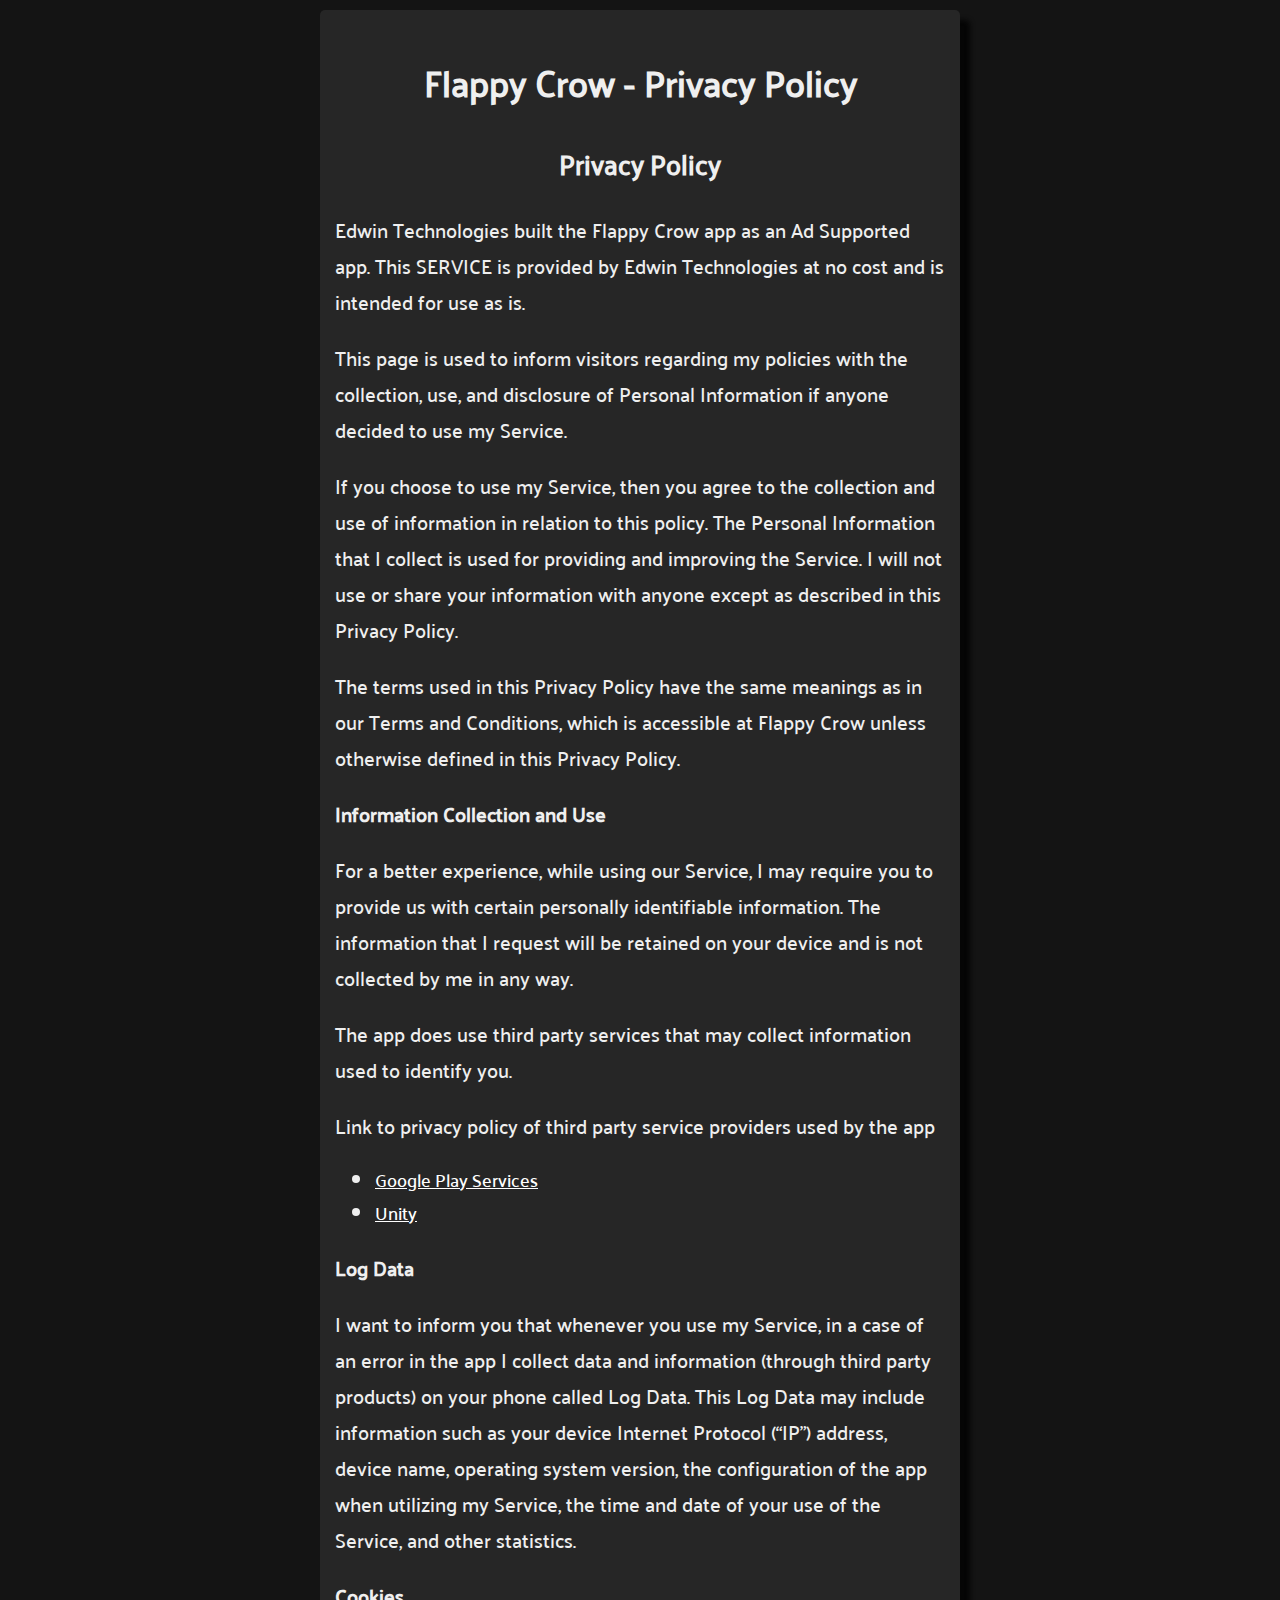
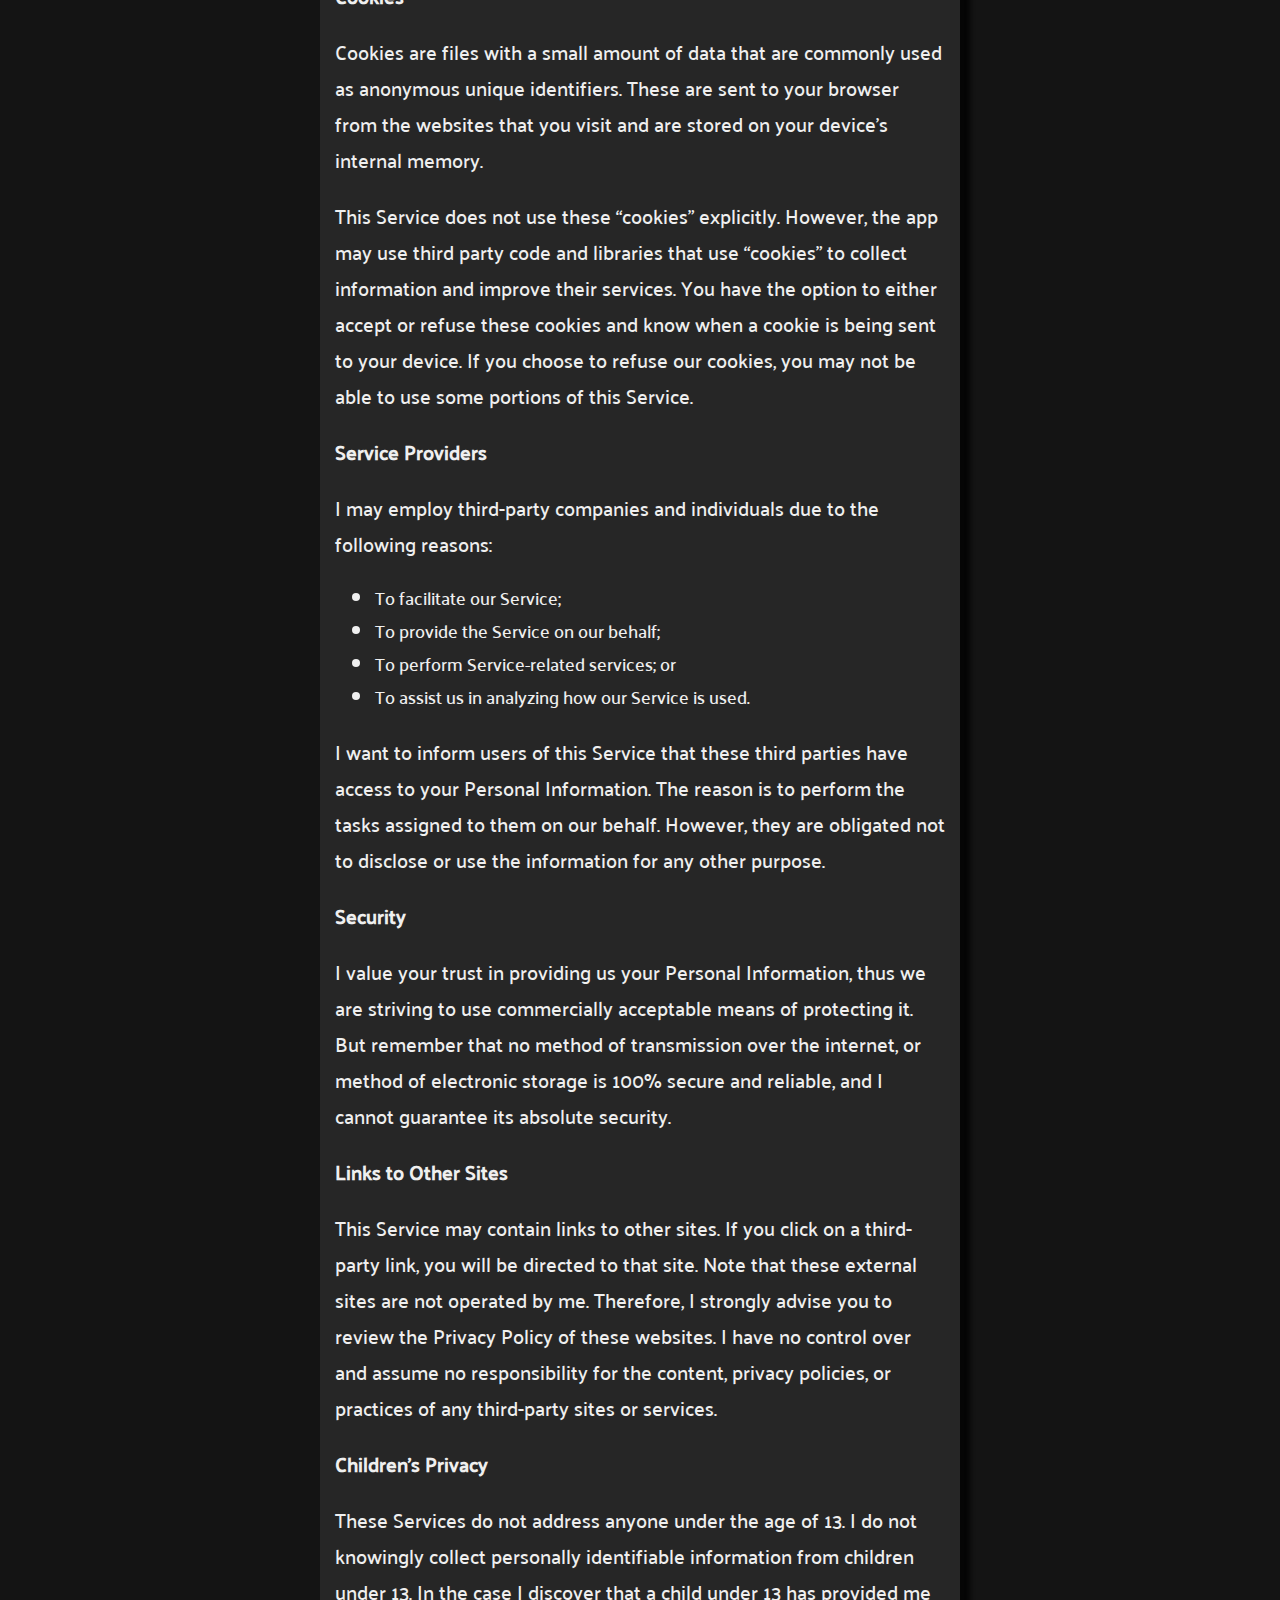
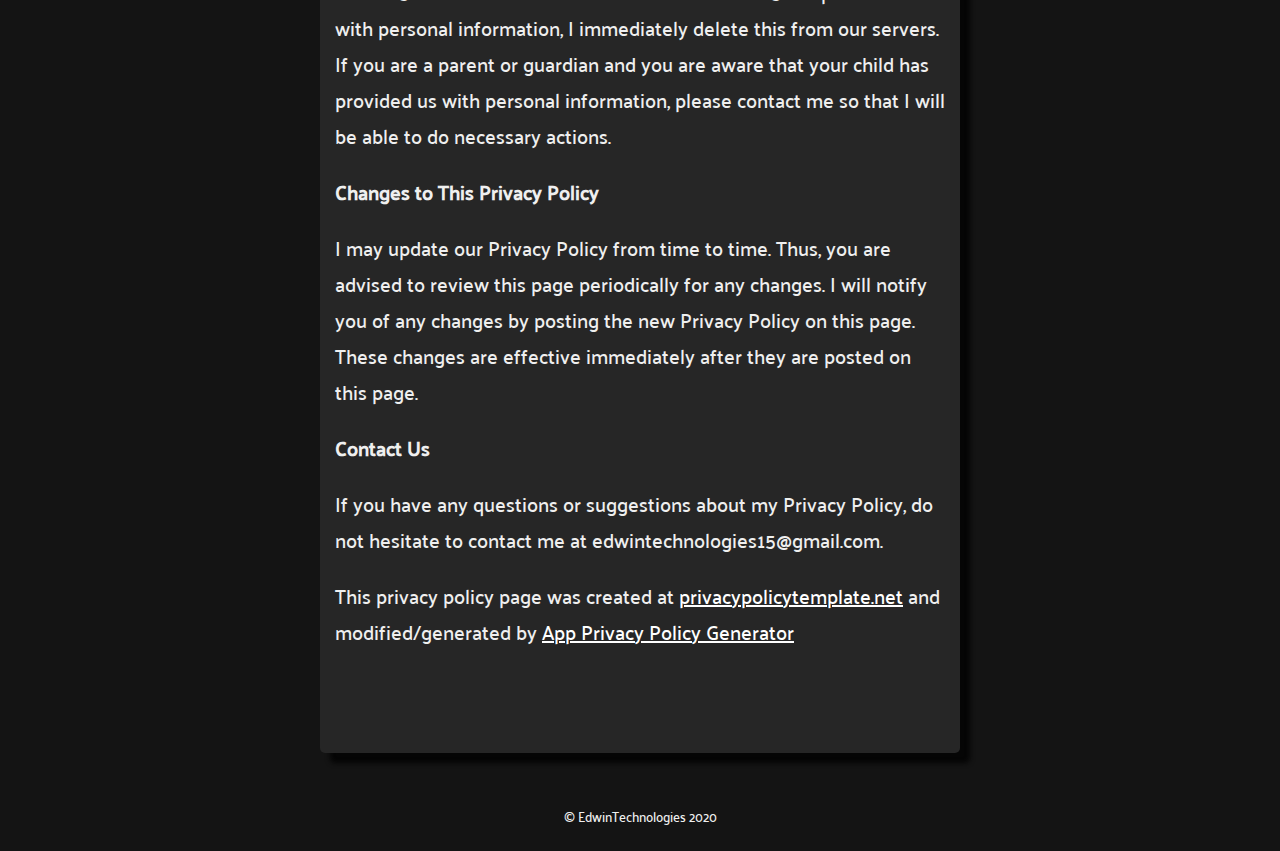
<file: external/ps_privacy_policy/FlappyCrow/index.html>
<!DOCTYPE html>
<html>
<head>
	<title>Privacy Policy</title>
	<link rel="stylesheet" type="text/css" href="stylesheet.css">
</head>


<body>

	<div>

	<h1 align="center"><span>Flappy Crow - Privacy Policy</span></h1>
	

    <h2>Privacy Policy</h2> <p>
                    Edwin Technologies built the Flappy Crow app as
                    an Ad Supported app. This SERVICE is provided by
                    Edwin Technologies at no cost and is intended for
                    use as is.
                  </p> <p>
                    This page is used to inform visitors regarding
                    my policies with the collection, use, and
                    disclosure of Personal Information if anyone decided to use
                    my Service.
                  </p> <p>
                    If you choose to use my Service, then you agree
                    to the collection and use of information in relation to this
                    policy. The Personal Information that I collect is
                    used for providing and improving the Service.
                    I will not use or share your
                    information with anyone except as described in this Privacy
                    Policy.
                  </p> <p>
                    The terms used in this Privacy Policy have the same meanings
                    as in our Terms and Conditions, which is accessible at
                    Flappy Crow unless otherwise defined in this Privacy
                    Policy.
                  </p> <p><strong>Information Collection and Use</strong></p> <p>
                    For a better experience, while using our Service,
                    I may require you to provide us with certain
                    personally identifiable information. The
                    information that I request will be
                    retained on your device and is not collected by me in any way.
                  </p> <p>
                    The app does use third party services that may collect
                    information used to identify you.
                  </p><p>
                      Link to privacy policy of third party service providers
                      used by the app
                    </p> <ul><li><a href="https://www.google.com/policies/privacy/" target="_blank">Google Play Services</a></li><!----><!----><!----><!----><!----><!----><!----><!----><!----><!----><li><a href="https://unity3d.com/legal/privacy-policy" target="_blank">Unity</a></li><!----><!----></ul> <p><strong>Log Data</strong></p> <p>
                    I want to inform you that whenever
                    you use my Service, in a case of an error in the
                    app I collect data and information (through third
                    party products) on your phone called Log Data. This Log Data
                    may include information such as your device Internet
                    Protocol (“IP”) address, device name, operating system
                    version, the configuration of the app when utilizing
                    my Service, the time and date of your use of the
                    Service, and other statistics.
                  </p> <p><strong>Cookies</strong></p> <p>
                    Cookies are files with a small amount of data that are
                    commonly used as anonymous unique identifiers. These are
                    sent to your browser from the websites that you visit and
                    are stored on your device's internal memory.
                  </p> <p>
                    This Service does not use these “cookies” explicitly.
                    However, the app may use third party code and libraries that
                    use “cookies” to collect information and improve their
                    services. You have the option to either accept or refuse
                    these cookies and know when a cookie is being sent to your
                    device. If you choose to refuse our cookies, you may not be
                    able to use some portions of this Service.
                  </p> <p><strong>Service Providers</strong></p> <p>
                    I may employ third-party companies
                    and individuals due to the following reasons:
                  </p> <ul><li>To facilitate our Service;</li> <li>To provide the Service on our behalf;</li> <li>To perform Service-related services; or</li> <li>To assist us in analyzing how our Service is used.</li></ul> <p>
                    I want to inform users of this
                    Service that these third parties have access to your
                    Personal Information. The reason is to perform the tasks
                    assigned to them on our behalf. However, they are obligated
                    not to disclose or use the information for any other
                    purpose.
                  </p> <p><strong>Security</strong></p> <p>
                    I value your trust in providing us
                    your Personal Information, thus we are striving to use
                    commercially acceptable means of protecting it. But remember
                    that no method of transmission over the internet, or method
                    of electronic storage is 100% secure and reliable, and
                    I cannot guarantee its absolute security.
                  </p> <p><strong>Links to Other Sites</strong></p> <p>
                    This Service may contain links to other sites. If you click
                    on a third-party link, you will be directed to that site.
                    Note that these external sites are not operated by
                    me. Therefore, I strongly advise you to
                    review the Privacy Policy of these websites.
                    I have no control over and assume no
                    responsibility for the content, privacy policies, or
                    practices of any third-party sites or services.
                  </p> <p><strong>Children’s Privacy</strong></p> <p>
                    These Services do not address anyone under the age of 13.
                    I do not knowingly collect personally
                    identifiable information from children under 13. In the case
                    I discover that a child under 13 has provided
                    me with personal information,
                    I immediately delete this from our servers. If you
                    are a parent or guardian and you are aware that your child
                    has provided us with personal information, please contact
                    me so that I will be able to do
                    necessary actions.
                  </p> <p><strong>Changes to This Privacy Policy</strong></p> <p>
                    I may update our Privacy Policy from
                    time to time. Thus, you are advised to review this page
                    periodically for any changes. I will
                    notify you of any changes by posting the new Privacy Policy
                    on this page. These changes are effective immediately after
                    they are posted on this page.
                  </p> <p><strong>Contact Us</strong></p> <p>
                    If you have any questions or suggestions about
                    my Privacy Policy, do not hesitate to contact
                    me at edwintechnologies15@gmail.com.
                  </p> <p>
                    This privacy policy page was created at
                    <a href="https://privacypolicytemplate.net" target="_blank">privacypolicytemplate.net</a>
                    and modified/generated by
                    <a href="https://app-privacy-policy-generator.firebaseapp.com/" target="_blank">App Privacy Policy Generator</a></p>

	<br>
	<br>
	<br>

	</div>


	<footer>

	<p class="Footer">&copy EdwinTechnologies 2020</p>

	</footer>
	

</body>


</html>
</file>
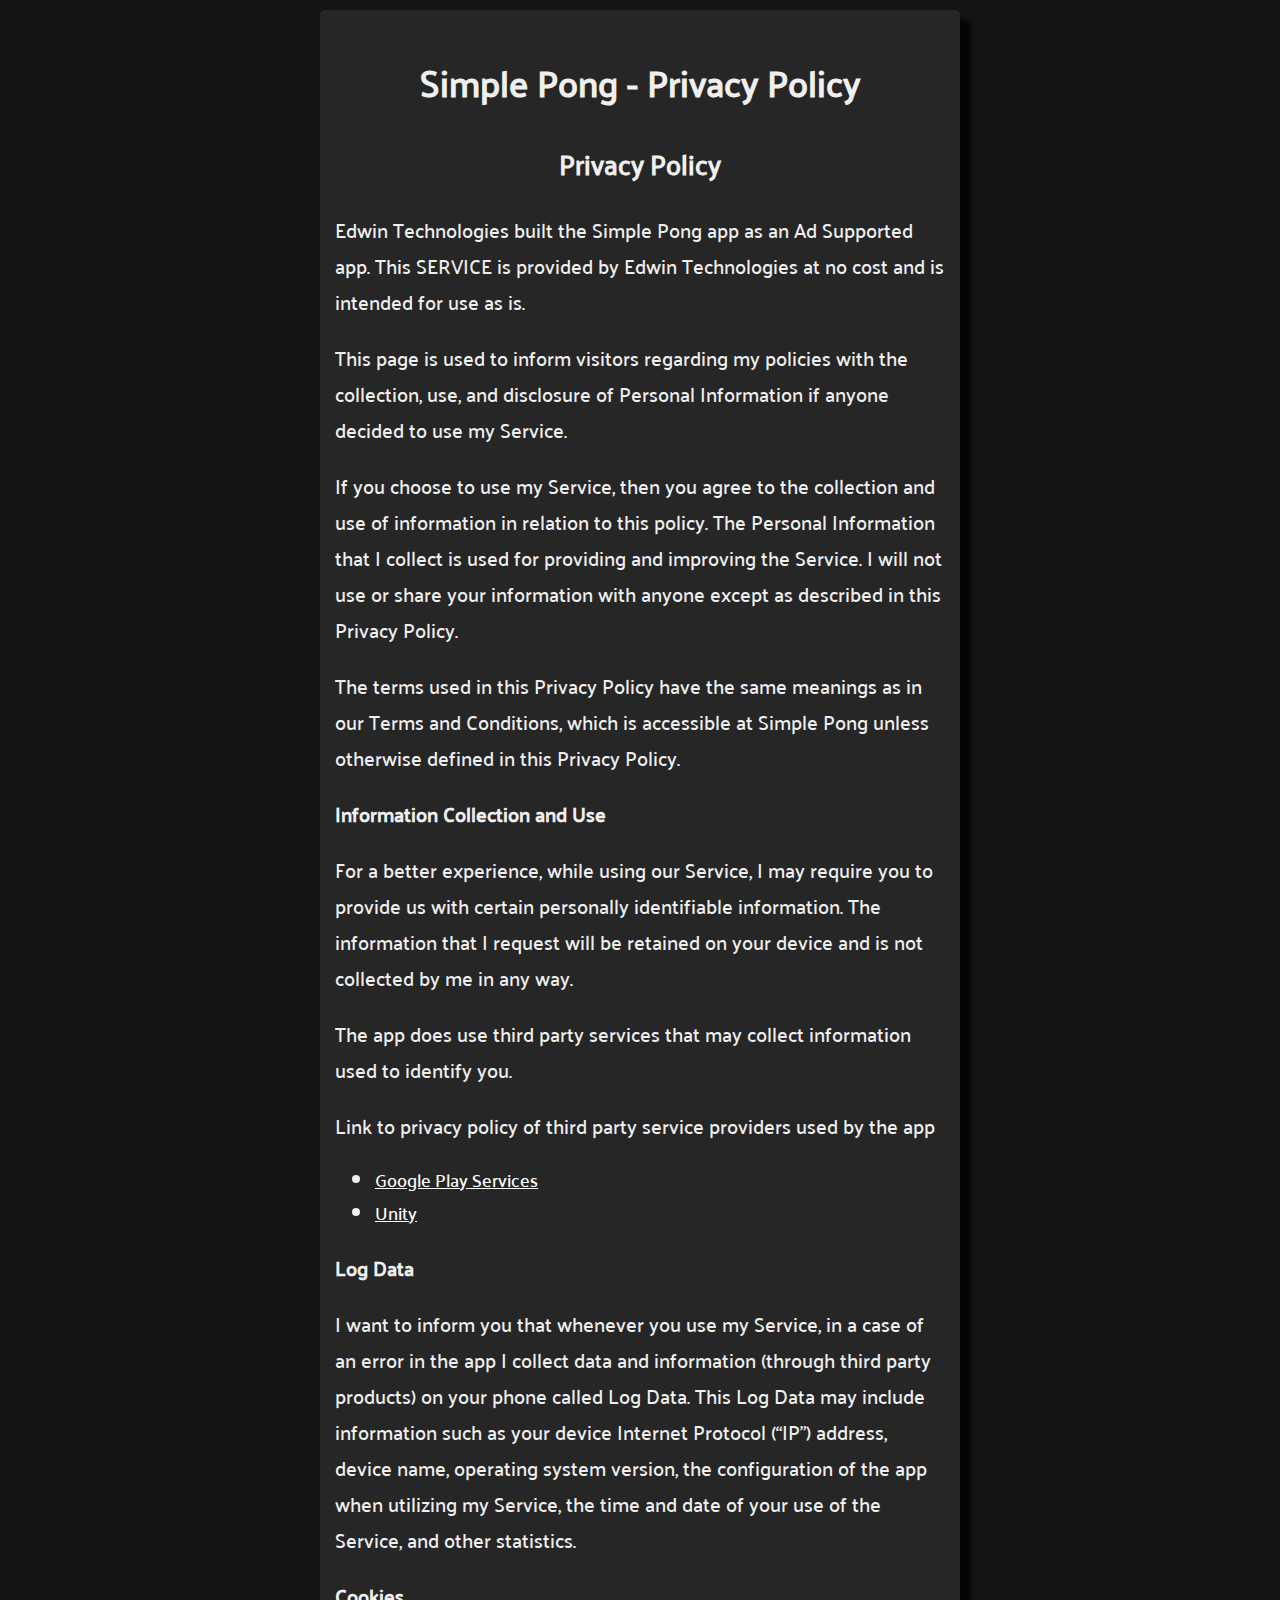
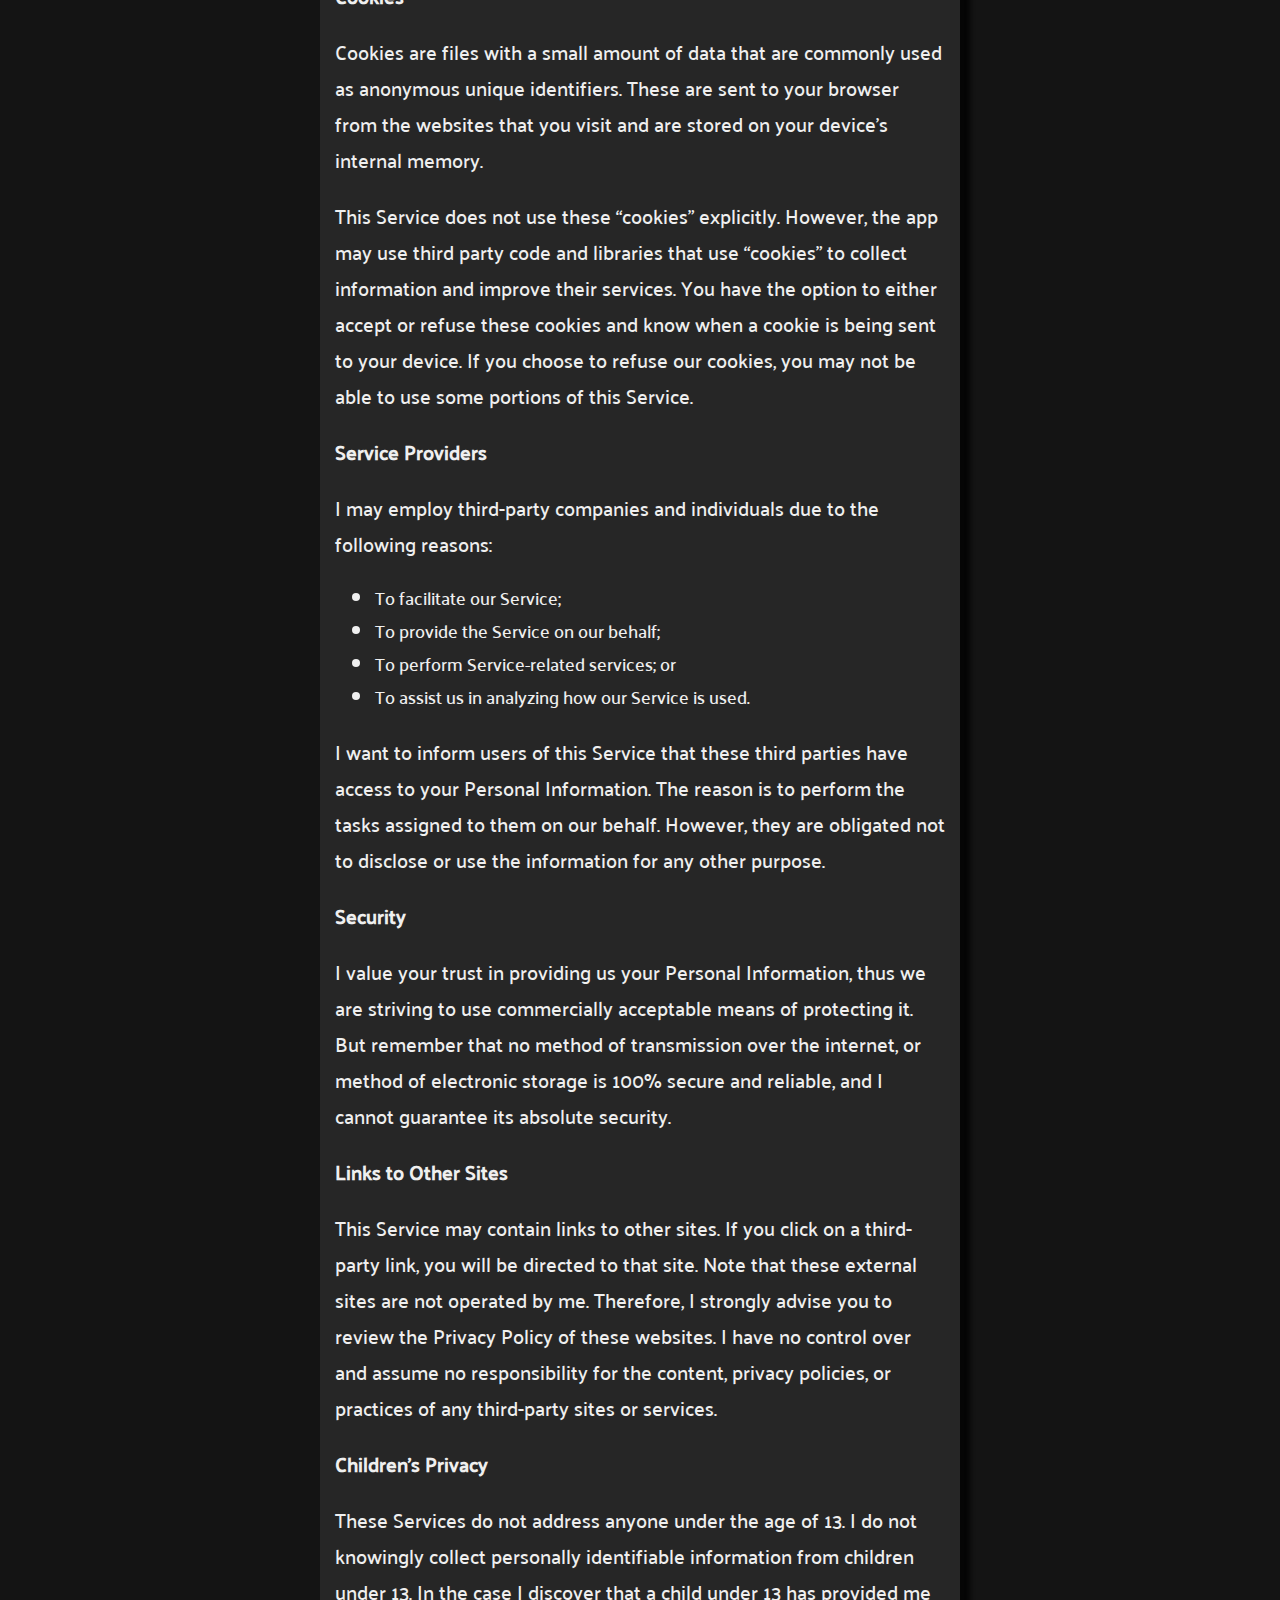
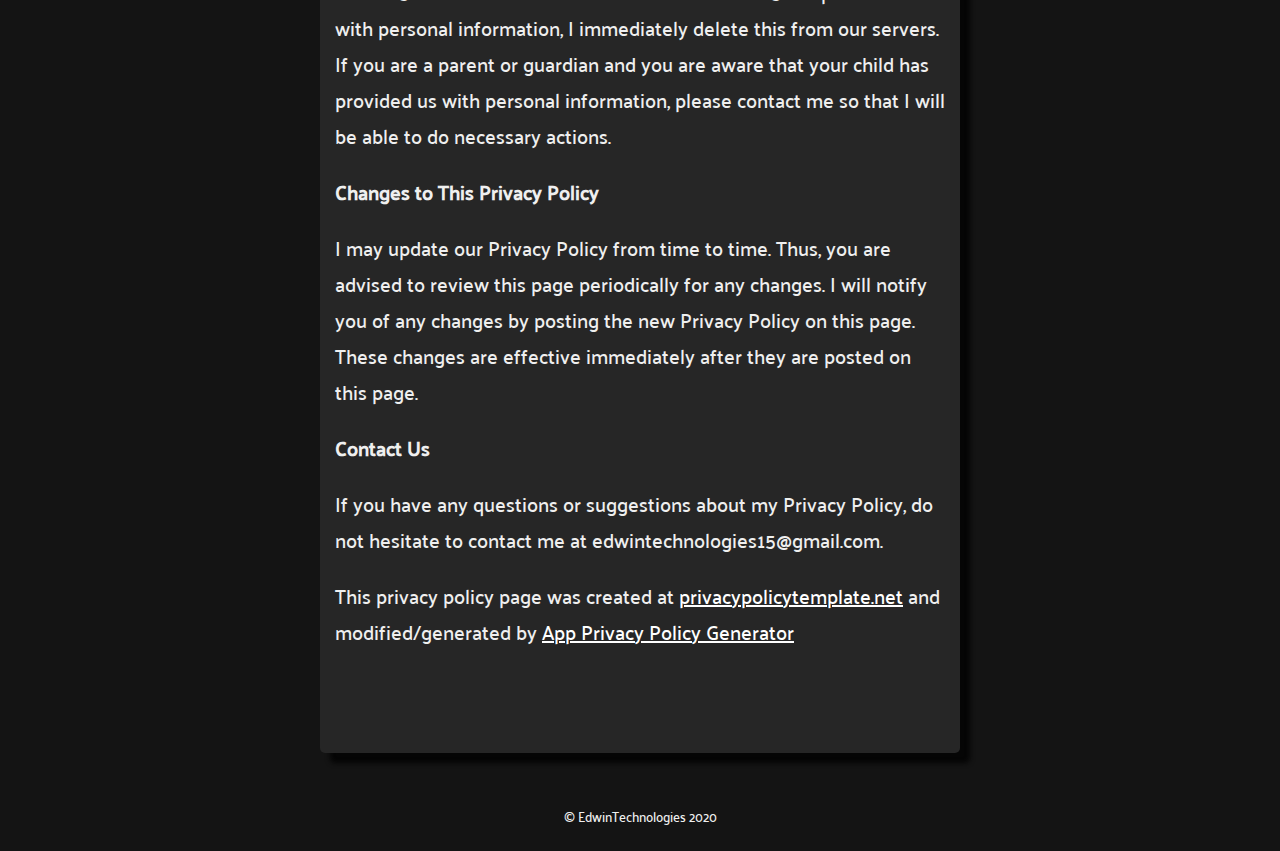
<file: external/ps_privacy_policy/SimplePong/index.html>
<!DOCTYPE html>
<html>
<head>
	<title>Privacy Policy</title>
	<link rel="stylesheet" type="text/css" href="stylesheet.css">
</head>


<body>

	<div>

	<h1 align="center"><span>Simple Pong - Privacy Policy</span></h1>
	

    <h2>Privacy Policy</h2> <p>
                    Edwin Technologies built the Simple Pong app as
                    an Ad Supported app. This SERVICE is provided by
                    Edwin Technologies at no cost and is intended for
                    use as is.
                  </p> <p>
                    This page is used to inform visitors regarding
                    my policies with the collection, use, and
                    disclosure of Personal Information if anyone decided to use
                    my Service.
                  </p> <p>
                    If you choose to use my Service, then you agree
                    to the collection and use of information in relation to this
                    policy. The Personal Information that I collect is
                    used for providing and improving the Service.
                    I will not use or share your
                    information with anyone except as described in this Privacy
                    Policy.
                  </p> <p>
                    The terms used in this Privacy Policy have the same meanings
                    as in our Terms and Conditions, which is accessible at
                    Simple Pong unless otherwise defined in this Privacy
                    Policy.
                  </p> <p><strong>Information Collection and Use</strong></p> <p>
                    For a better experience, while using our Service,
                    I may require you to provide us with certain
                    personally identifiable information. The
                    information that I request will be
                    retained on your device and is not collected by me in any way.
                  </p> <p>
                    The app does use third party services that may collect
                    information used to identify you.
                  </p><p>
                      Link to privacy policy of third party service providers
                      used by the app
                    </p> <ul><li><a href="https://www.google.com/policies/privacy/" target="_blank">Google Play Services</a></li><!----><!----><!----><!----><!----><!----><!----><!----><!----><!----><li><a href="https://unity3d.com/legal/privacy-policy" target="_blank">Unity</a></li><!----><!----></ul> <p><strong>Log Data</strong></p> <p>
                    I want to inform you that whenever
                    you use my Service, in a case of an error in the
                    app I collect data and information (through third
                    party products) on your phone called Log Data. This Log Data
                    may include information such as your device Internet
                    Protocol (“IP”) address, device name, operating system
                    version, the configuration of the app when utilizing
                    my Service, the time and date of your use of the
                    Service, and other statistics.
                  </p> <p><strong>Cookies</strong></p> <p>
                    Cookies are files with a small amount of data that are
                    commonly used as anonymous unique identifiers. These are
                    sent to your browser from the websites that you visit and
                    are stored on your device's internal memory.
                  </p> <p>
                    This Service does not use these “cookies” explicitly.
                    However, the app may use third party code and libraries that
                    use “cookies” to collect information and improve their
                    services. You have the option to either accept or refuse
                    these cookies and know when a cookie is being sent to your
                    device. If you choose to refuse our cookies, you may not be
                    able to use some portions of this Service.
                  </p> <p><strong>Service Providers</strong></p> <p>
                    I may employ third-party companies
                    and individuals due to the following reasons:
                  </p> <ul><li>To facilitate our Service;</li> <li>To provide the Service on our behalf;</li> <li>To perform Service-related services; or</li> <li>To assist us in analyzing how our Service is used.</li></ul> <p>
                    I want to inform users of this
                    Service that these third parties have access to your
                    Personal Information. The reason is to perform the tasks
                    assigned to them on our behalf. However, they are obligated
                    not to disclose or use the information for any other
                    purpose.
                  </p> <p><strong>Security</strong></p> <p>
                    I value your trust in providing us
                    your Personal Information, thus we are striving to use
                    commercially acceptable means of protecting it. But remember
                    that no method of transmission over the internet, or method
                    of electronic storage is 100% secure and reliable, and
                    I cannot guarantee its absolute security.
                  </p> <p><strong>Links to Other Sites</strong></p> <p>
                    This Service may contain links to other sites. If you click
                    on a third-party link, you will be directed to that site.
                    Note that these external sites are not operated by
                    me. Therefore, I strongly advise you to
                    review the Privacy Policy of these websites.
                    I have no control over and assume no
                    responsibility for the content, privacy policies, or
                    practices of any third-party sites or services.
                  </p> <p><strong>Children’s Privacy</strong></p> <p>
                    These Services do not address anyone under the age of 13.
                    I do not knowingly collect personally
                    identifiable information from children under 13. In the case
                    I discover that a child under 13 has provided
                    me with personal information,
                    I immediately delete this from our servers. If you
                    are a parent or guardian and you are aware that your child
                    has provided us with personal information, please contact
                    me so that I will be able to do
                    necessary actions.
                  </p> <p><strong>Changes to This Privacy Policy</strong></p> <p>
                    I may update our Privacy Policy from
                    time to time. Thus, you are advised to review this page
                    periodically for any changes. I will
                    notify you of any changes by posting the new Privacy Policy
                    on this page. These changes are effective immediately after
                    they are posted on this page.
                  </p> <p><strong>Contact Us</strong></p> <p>
                    If you have any questions or suggestions about
                    my Privacy Policy, do not hesitate to contact
                    me at edwintechnologies15@gmail.com.
                  </p> <p>
                    This privacy policy page was created at
                    <a href="https://privacypolicytemplate.net" target="_blank">privacypolicytemplate.net</a>
                    and modified/generated by
                    <a href="https://app-privacy-policy-generator.firebaseapp.com/" target="_blank">App Privacy Policy Generator</a></p>

	<br>
	<br>
	<br>

	</div>


	<footer>

	<p class="Footer">&copy EdwinTechnologies 2020</p>

	</footer>
	

</body>


</html>
</file>
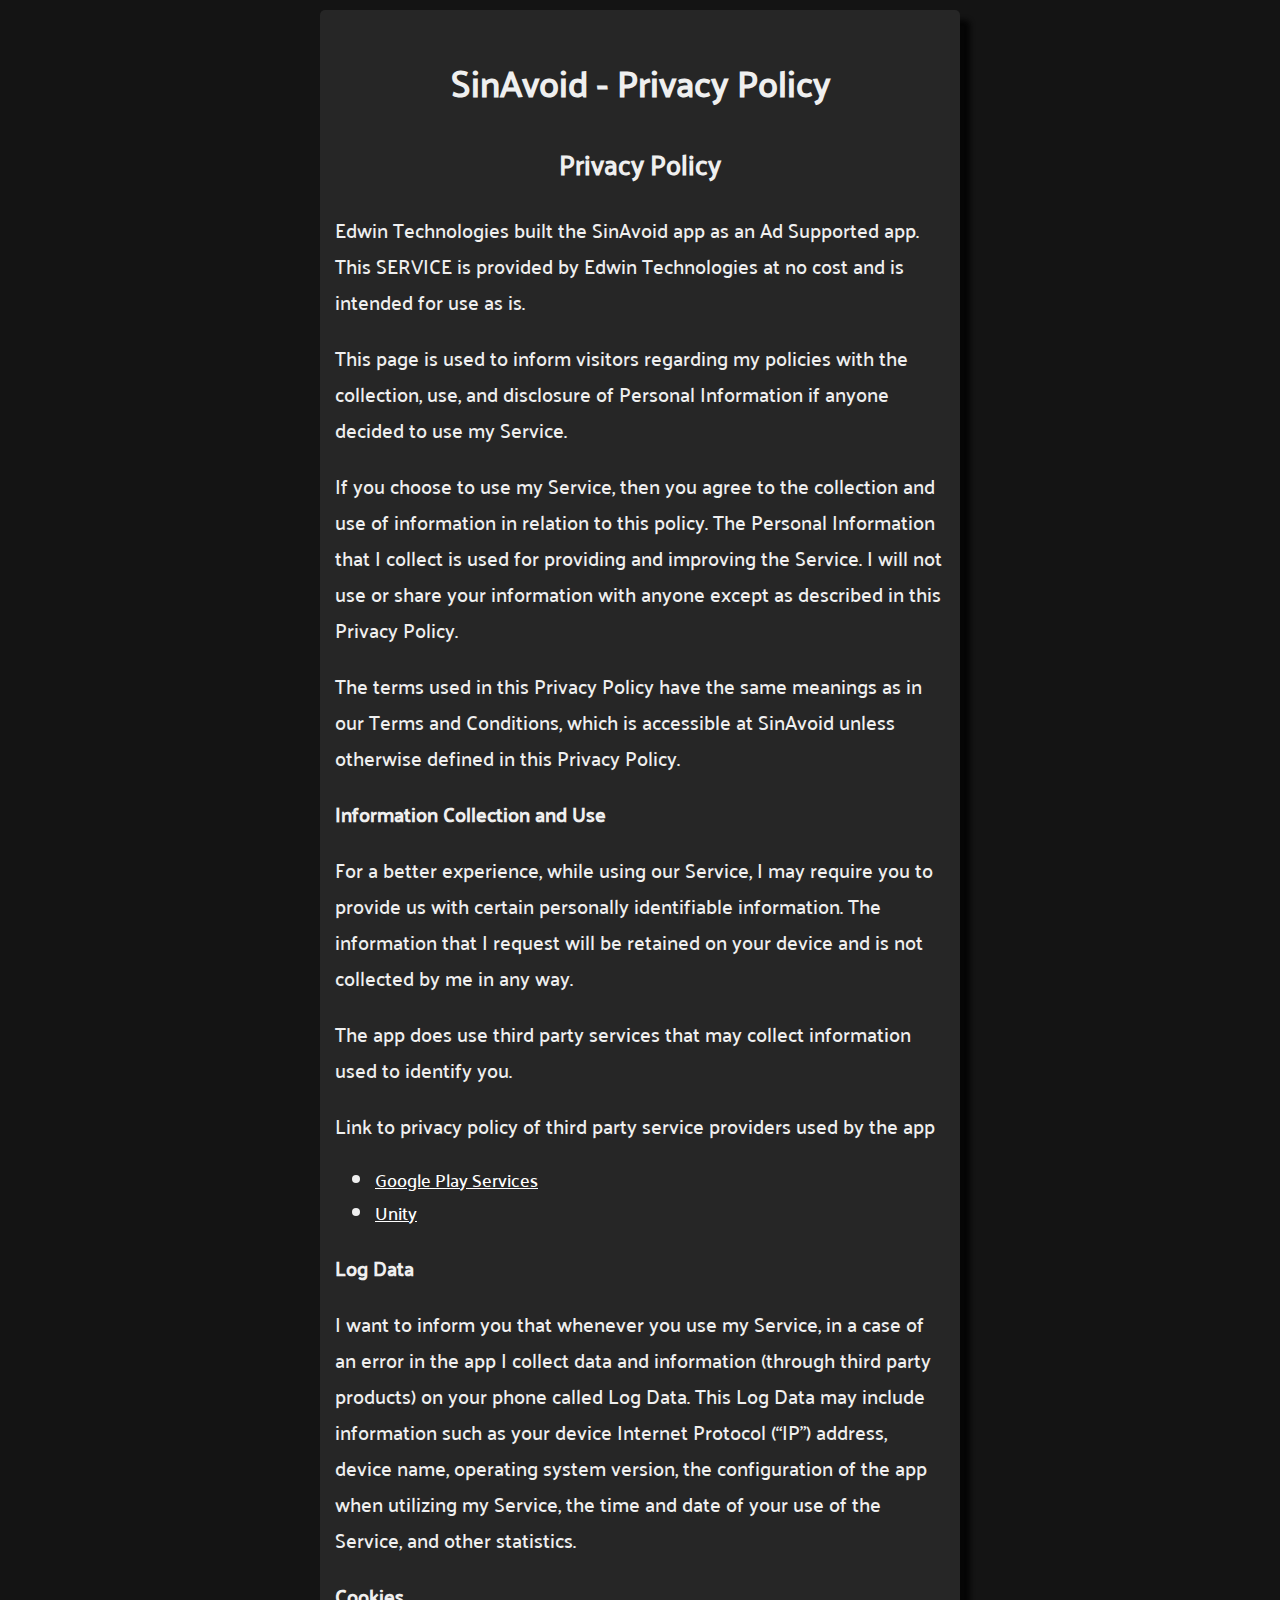
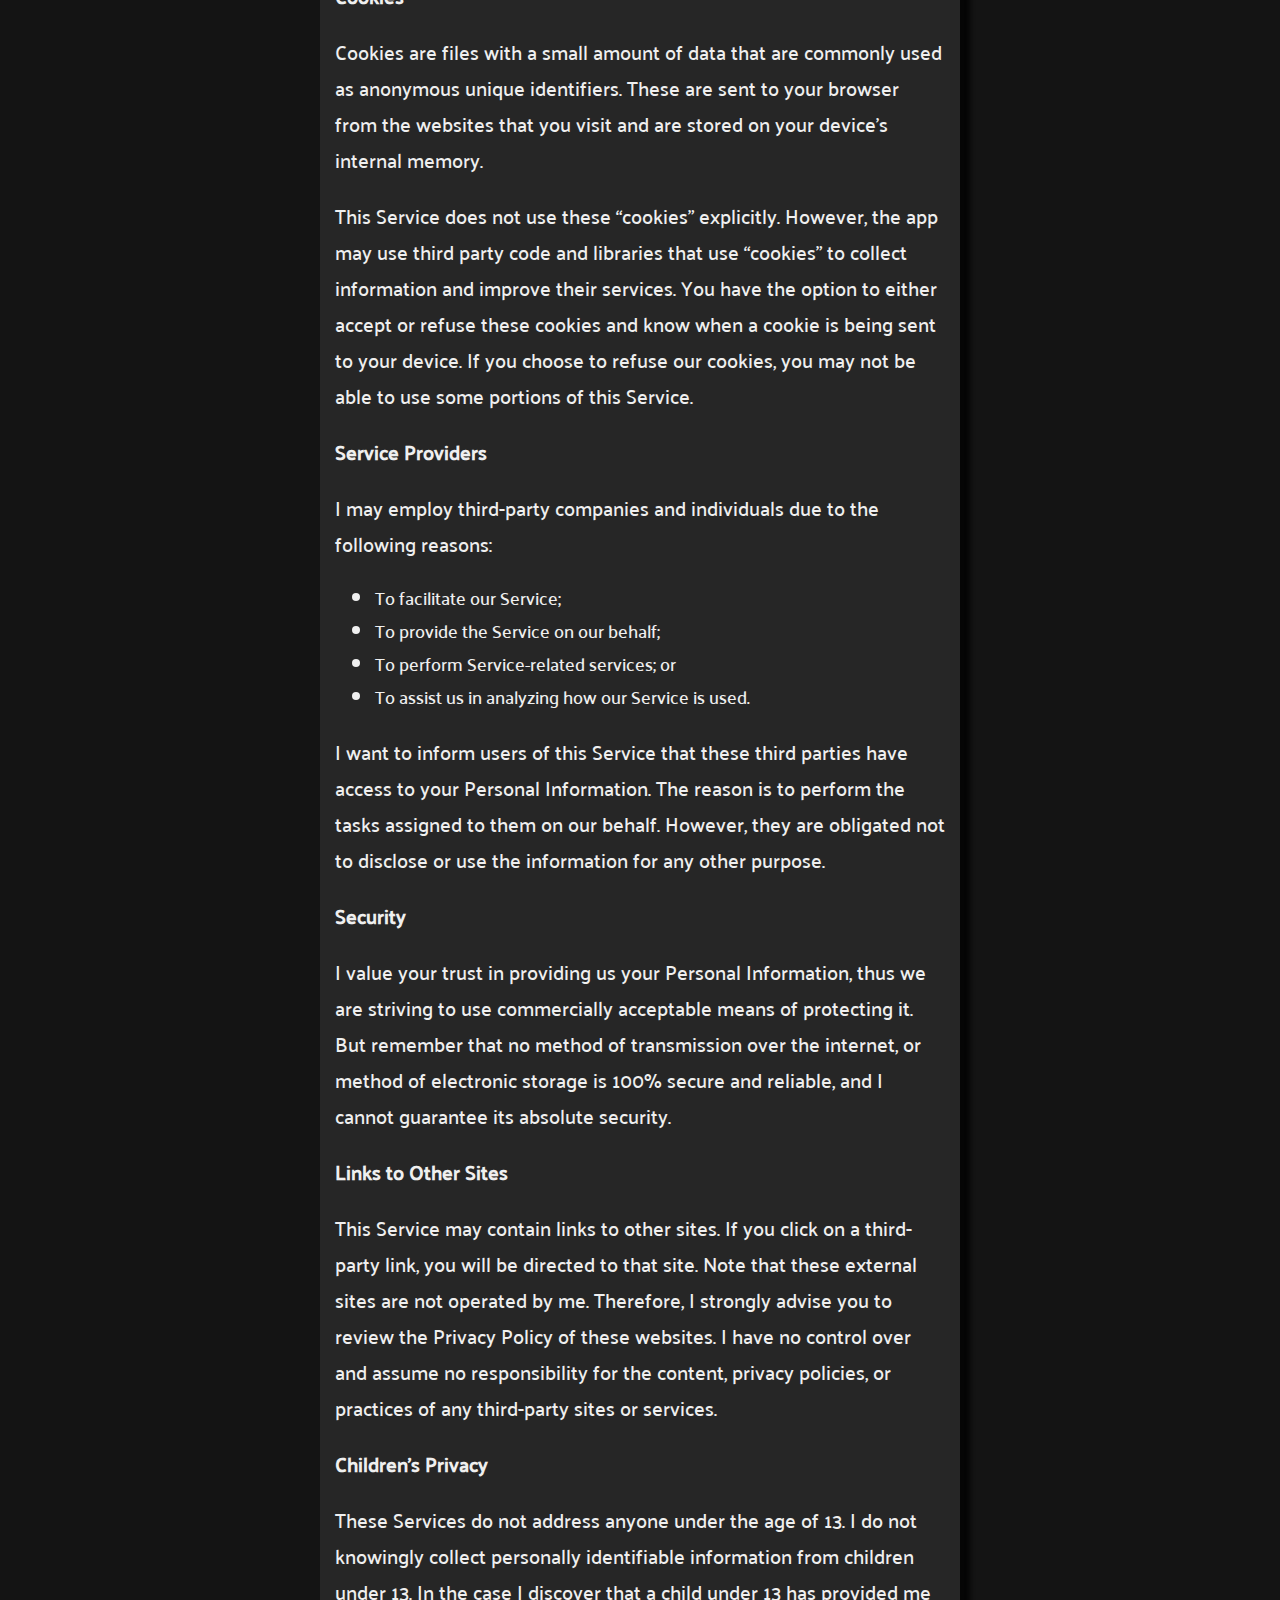
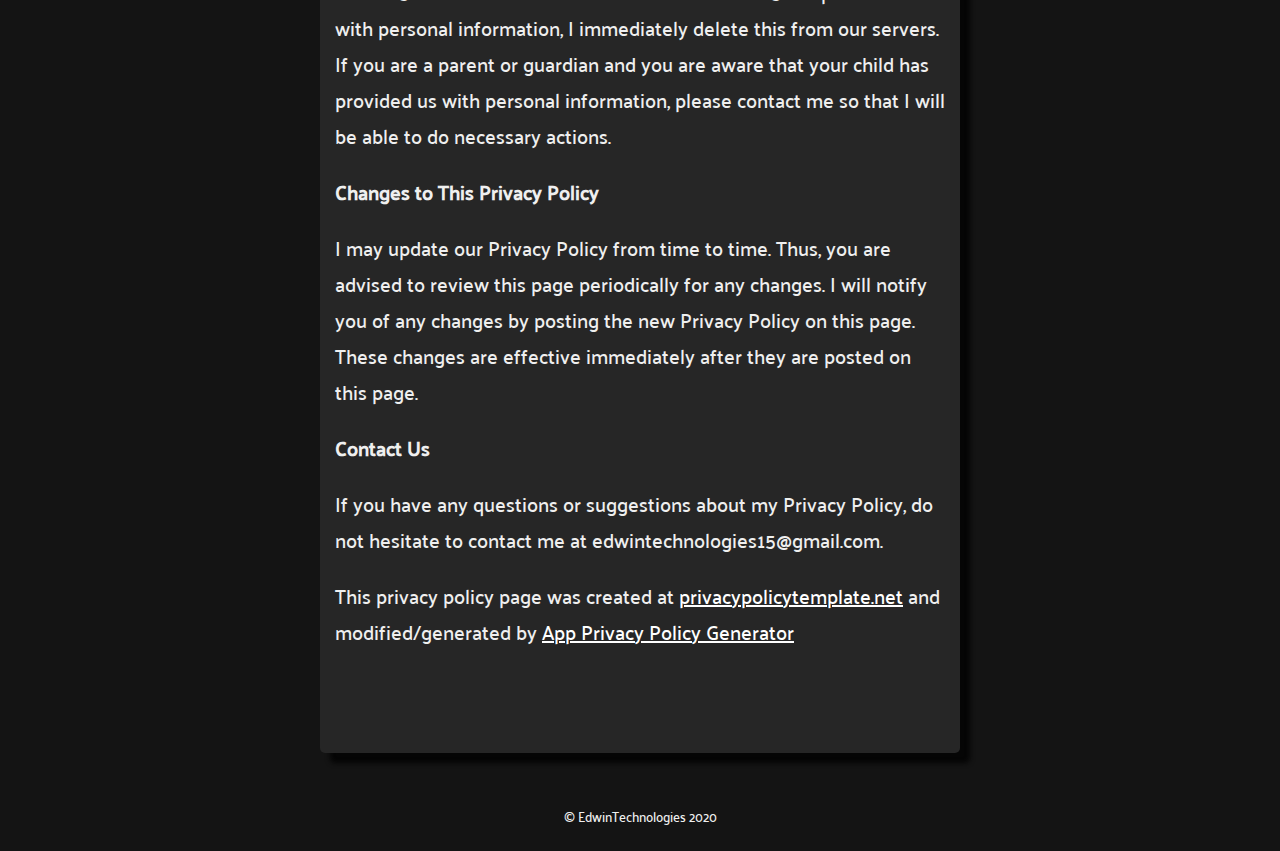
<file: external/ps_privacy_policy/SinAvoid/index.html>
<!DOCTYPE html>
<html>
<head>
	<title>Privacy Policy</title>
	<link rel="stylesheet" type="text/css" href="stylesheet.css">
</head>


<body>

	<div>

	<h1 align="center"><span>SinAvoid - Privacy Policy</span></h1>
	

    <h2>Privacy Policy</h2> <p>
                    Edwin Technologies built the SinAvoid app as
                    an Ad Supported app. This SERVICE is provided by
                    Edwin Technologies at no cost and is intended for
                    use as is.
                  </p> <p>
                    This page is used to inform visitors regarding
                    my policies with the collection, use, and
                    disclosure of Personal Information if anyone decided to use
                    my Service.
                  </p> <p>
                    If you choose to use my Service, then you agree
                    to the collection and use of information in relation to this
                    policy. The Personal Information that I collect is
                    used for providing and improving the Service.
                    I will not use or share your
                    information with anyone except as described in this Privacy
                    Policy.
                  </p> <p>
                    The terms used in this Privacy Policy have the same meanings
                    as in our Terms and Conditions, which is accessible at
                    SinAvoid unless otherwise defined in this Privacy
                    Policy.
                  </p> <p><strong>Information Collection and Use</strong></p> <p>
                    For a better experience, while using our Service,
                    I may require you to provide us with certain
                    personally identifiable information. The
                    information that I request will be
                    retained on your device and is not collected by me in any way.
                  </p> <p>
                    The app does use third party services that may collect
                    information used to identify you.
                  </p><p>
                      Link to privacy policy of third party service providers
                      used by the app
                    </p> <ul><li><a href="https://www.google.com/policies/privacy/" target="_blank">Google Play Services</a></li><!----><!----><!----><!----><!----><!----><!----><!----><!----><!----><li><a href="https://unity3d.com/legal/privacy-policy" target="_blank">Unity</a></li><!----><!----></ul> <p><strong>Log Data</strong></p> <p>
                    I want to inform you that whenever
                    you use my Service, in a case of an error in the
                    app I collect data and information (through third
                    party products) on your phone called Log Data. This Log Data
                    may include information such as your device Internet
                    Protocol (“IP”) address, device name, operating system
                    version, the configuration of the app when utilizing
                    my Service, the time and date of your use of the
                    Service, and other statistics.
                  </p> <p><strong>Cookies</strong></p> <p>
                    Cookies are files with a small amount of data that are
                    commonly used as anonymous unique identifiers. These are
                    sent to your browser from the websites that you visit and
                    are stored on your device's internal memory.
                  </p> <p>
                    This Service does not use these “cookies” explicitly.
                    However, the app may use third party code and libraries that
                    use “cookies” to collect information and improve their
                    services. You have the option to either accept or refuse
                    these cookies and know when a cookie is being sent to your
                    device. If you choose to refuse our cookies, you may not be
                    able to use some portions of this Service.
                  </p> <p><strong>Service Providers</strong></p> <p>
                    I may employ third-party companies
                    and individuals due to the following reasons:
                  </p> <ul><li>To facilitate our Service;</li> <li>To provide the Service on our behalf;</li> <li>To perform Service-related services; or</li> <li>To assist us in analyzing how our Service is used.</li></ul> <p>
                    I want to inform users of this
                    Service that these third parties have access to your
                    Personal Information. The reason is to perform the tasks
                    assigned to them on our behalf. However, they are obligated
                    not to disclose or use the information for any other
                    purpose.
                  </p> <p><strong>Security</strong></p> <p>
                    I value your trust in providing us
                    your Personal Information, thus we are striving to use
                    commercially acceptable means of protecting it. But remember
                    that no method of transmission over the internet, or method
                    of electronic storage is 100% secure and reliable, and
                    I cannot guarantee its absolute security.
                  </p> <p><strong>Links to Other Sites</strong></p> <p>
                    This Service may contain links to other sites. If you click
                    on a third-party link, you will be directed to that site.
                    Note that these external sites are not operated by
                    me. Therefore, I strongly advise you to
                    review the Privacy Policy of these websites.
                    I have no control over and assume no
                    responsibility for the content, privacy policies, or
                    practices of any third-party sites or services.
                  </p> <p><strong>Children’s Privacy</strong></p> <p>
                    These Services do not address anyone under the age of 13.
                    I do not knowingly collect personally
                    identifiable information from children under 13. In the case
                    I discover that a child under 13 has provided
                    me with personal information,
                    I immediately delete this from our servers. If you
                    are a parent or guardian and you are aware that your child
                    has provided us with personal information, please contact
                    me so that I will be able to do
                    necessary actions.
                  </p> <p><strong>Changes to This Privacy Policy</strong></p> <p>
                    I may update our Privacy Policy from
                    time to time. Thus, you are advised to review this page
                    periodically for any changes. I will
                    notify you of any changes by posting the new Privacy Policy
                    on this page. These changes are effective immediately after
                    they are posted on this page.
                  </p> <p><strong>Contact Us</strong></p> <p>
                    If you have any questions or suggestions about
                    my Privacy Policy, do not hesitate to contact
                    me at edwintechnologies15@gmail.com.
                  </p> <p>
                    This privacy policy page was created at
                    <a href="https://privacypolicytemplate.net" target="_blank">privacypolicytemplate.net</a>
                    and modified/generated by
                    <a href="https://app-privacy-policy-generator.firebaseapp.com/" target="_blank">App Privacy Policy Generator</a></p>

	<br>
	<br>
	<br>

	</div>


	<footer>

	<p class="Footer">&copy EdwinTechnologies 2020</p>

	</footer>
	

</body>


</html>
</file>
<file: external/ps_privacy_policy/FlappyCrow/stylesheet.css>
body
{
	font-family: robo;
	background-color: #141414;
	width: 50%;
  margin: auto;
  width: 50%;
  padding: 10px;
  font-size: large;
  background-repeat: no-repeat;
  background-position: right 25%;
  background-attachment: fixed;
  background-size: 45%;
}

h1
{
	color: #EFEFEF;
	text-align: center;
	font-family: 'palan';
}

h2
{
  color: #EFEFEF;
  text-align: center;
  font-family: 'palan';
}

li
{
  color: #EFEFEF;
  font-family: 'palan';
}

p
{
  color: #EFEFEF;
	font-size: 15pt;
  font-family: 'palan';
}

.Links
{
	font-family: robo;
	text-align: center;
}

div
{
	background-color: #262626;
	padding: 15px;
	margin-bottom: 50px;
	border-radius: 5px;
  box-shadow: 10px 10px 5px #050505;
}

.Footer
{
	color: #EFEFEF;
	display: block;
	font-size: 10pt;
	text-align: center;
}


a:link {
  color: white;
  background-color: transparent;
}

a:visited {
  color: pink;
  background-color: transparent;
}

a:hover {
  color: grey;
  background-color: transparent;
  text-decoration: underline;
}

a:active {
  color: grey;
  background-color: transparent;
  text-decoration: underline;
}

@font-face
{ 
	font-family: 'robo';
  src: url('Fonts/Roboto-Regular.ttf')
  format('truetype'); 
}

@font-face
{ 
	font-family: 'palan';
  src: url('Fonts/palanquin-medium.ttf')
  format('truetype'); 
}
</file>
<file: external/ps_privacy_policy/SimplePong/stylesheet.css>
body
{
	font-family: robo;
	background-color: #141414;
	width: 50%;
  margin: auto;
  width: 50%;
  padding: 10px;
  font-size: large;
  background-repeat: no-repeat;
  background-position: right 25%;
  background-attachment: fixed;
  background-size: 45%;
}

h1
{
	color: #EFEFEF;
	text-align: center;
	font-family: 'palan';
}

h2
{
  color: #EFEFEF;
  text-align: center;
  font-family: 'palan';
}

li
{
  color: #EFEFEF;
  font-family: 'palan';
}

p
{
  color: #EFEFEF;
	font-size: 15pt;
  font-family: 'palan';
}

.Links
{
	font-family: robo;
	text-align: center;
}

div
{
	background-color: #262626;
	padding: 15px;
	margin-bottom: 50px;
	border-radius: 5px;
  box-shadow: 10px 10px 5px #050505;
}

.Footer
{
	color: #EFEFEF;
	display: block;
	font-size: 10pt;
	text-align: center;
}


a:link {
  color: white;
  background-color: transparent;
}

a:visited {
  color: pink;
  background-color: transparent;
}

a:hover {
  color: grey;
  background-color: transparent;
  text-decoration: underline;
}

a:active {
  color: grey;
  background-color: transparent;
  text-decoration: underline;
}

@font-face
{ 
	font-family: 'robo';
  src: url('Fonts/Roboto-Regular.ttf')
  format('truetype'); 
}

@font-face
{ 
	font-family: 'palan';
  src: url('Fonts/palanquin-medium.ttf')
  format('truetype'); 
}
</file>
<file: external/ps_privacy_policy/SinAvoid/stylesheet.css>
body
{
	font-family: robo;
	background-color: #141414;
	width: 50%;
  margin: auto;
  width: 50%;
  padding: 10px;
  font-size: large;
  background-repeat: no-repeat;
  background-position: right 25%;
  background-attachment: fixed;
  background-size: 45%;
}

h1
{
	color: #EFEFEF;
	text-align: center;
	font-family: 'palan';
}

h2
{
  color: #EFEFEF;
  text-align: center;
  font-family: 'palan';
}

li
{
  color: #EFEFEF;
  font-family: 'palan';
}

p
{
  color: #EFEFEF;
	font-size: 15pt;
  font-family: 'palan';
}

.Links
{
	font-family: robo;
	text-align: center;
}

div
{
	background-color: #262626;
	padding: 15px;
	margin-bottom: 50px;
	border-radius: 5px;
  box-shadow: 10px 10px 5px #050505;
}

.Footer
{
	color: #EFEFEF;
	display: block;
	font-size: 10pt;
	text-align: center;
}


a:link {
  color: white;
  background-color: transparent;
}

a:visited {
  color: pink;
  background-color: transparent;
}

a:hover {
  color: grey;
  background-color: transparent;
  text-decoration: underline;
}

a:active {
  color: grey;
  background-color: transparent;
  text-decoration: underline;
}

@font-face
{ 
	font-family: 'robo';
  src: url('Fonts/Roboto-Regular.ttf')
  format('truetype'); 
}

@font-face
{ 
	font-family: 'palan';
  src: url('Fonts/palanquin-medium.ttf')
  format('truetype'); 
}
</file>
